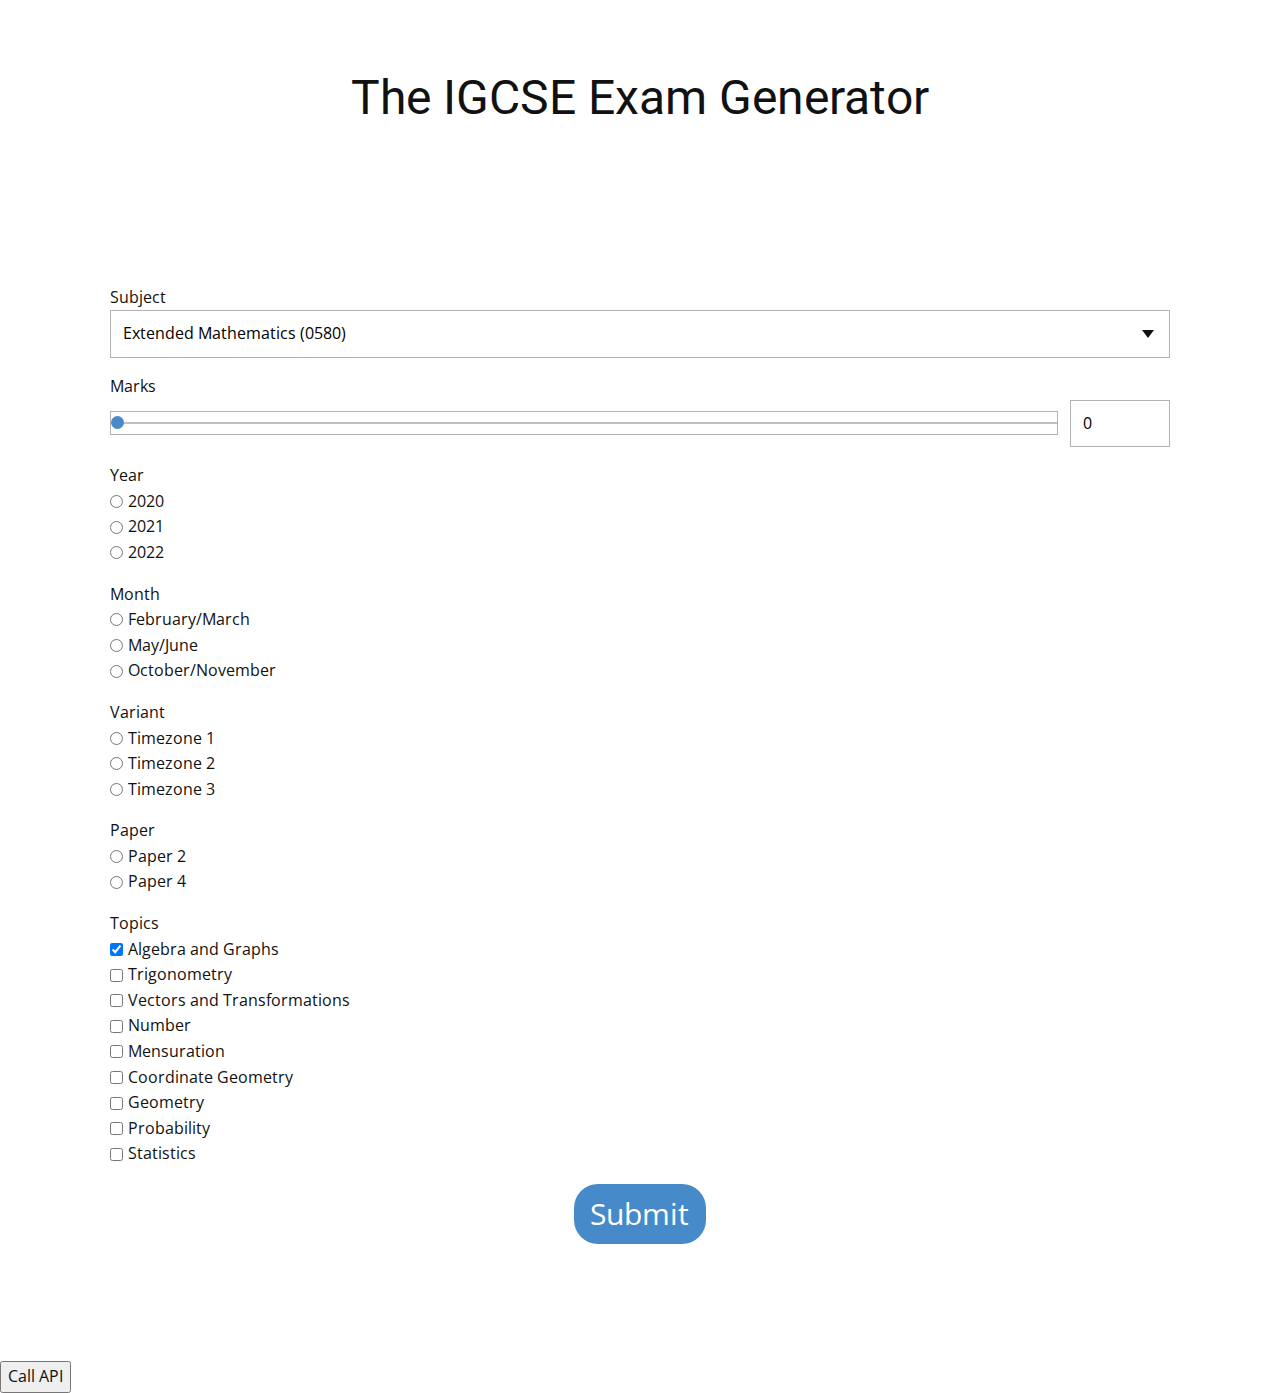
<file: index.html>
<!DOCTYPE html>
<html style="font-size: 16px;" lang="en"><head>
    <meta name="viewport" content="width=device-width, initial-scale=1.0">
    <meta charset="utf-8">
    <meta name="keywords" content="The IGCSE Exam Generator">
    <meta name="description" content="">
    <title>Home</title>
    <link rel="stylesheet" href="nicepage.css" media="screen">
<link rel="stylesheet" href="Home.css" media="screen">
    <script class="u-script" type="text/javascript" src="jquery-1.9.1.min.js" defer=""></script>
    <script class="u-script" type="text/javascript" src="nicepage.js" defer=""></script>
    <meta name="generator" content="Nicepage 5.9.1, nicepage.com">
    <meta name="referrer" content="origin">
    <link id="u-theme-google-font" rel="stylesheet" href="https://fonts.googleapis.com/css?family=Roboto:100,100i,300,300i,400,400i,500,500i,700,700i,900,900i|Open+Sans:300,300i,400,400i,500,500i,600,600i,700,700i,800,800i">
    
    
    <script type="application/ld+json">{
		"@context": "http://schema.org",
		"@type": "Organization",
		"name": ""
}</script>
    <meta name="theme-color" content="#478ac9">
    <meta property="og:title" content="Home">
    <meta property="og:type" content="website">
  <meta data-intl-tel-input-cdn-path="intlTelInput/"></head>
  <body data-home-page="https://website4716231.nicepage.io/Home.html?version=18bced47-0a85-4e60-bab1-008a31412ec1" data-home-page-title="Home" class="u-body u-xl-mode" data-lang="en"><header class="u-clearfix u-header u-header" id="sec-4a69"><div class="u-clearfix u-sheet u-sheet-1">
        <h2 class="u-align-center u-text u-text-default u-text-1">The IGCSE Exam Generator</h2>
      </div></header>
    <section class="u-clearfix u-section-1" id="sec-9ea5">
      <div class="u-clearfix u-sheet u-sheet-1">
        <div class="u-clearfix u-expanded-width u-layout-wrap u-layout-wrap-1">
          <div class="u-layout">
            <div class="u-layout-col">
              <div class="u-size-60">
                <div class="u-layout-row">
                  <div class="u-container-style u-layout-cell u-size-60 u-layout-cell-1">
                    <div class="u-container-layout u-valign-top u-container-layout-1">
                      <div class="u-align-center u-form u-form-1">
                        <form action="https://forms.nicepagesrv.com/v2/form/process" class="u-clearfix u-form-spacing-16 u-form-vertical u-inner-form" source="email" name="form" style="padding: 10px;">
                          <div class="u-form-group u-form-select u-form-group-1">
                            <label for="select-e4f4" class="u-label">Subject</label>
                            <div class="u-form-select-wrapper">
                              <select id="select-e4f4" name="select-4" class="u-input u-input-rectangle">
                                <option value="Extended Mathematics (0580)" data-calc="">Extended Mathematics (0580)</option>
                              </select>
                              <svg class="u-caret u-caret-svg" version="1.1" id="Layer_1" xmlns="http://www.w3.org/2000/svg" xmlns:xlink="http://www.w3.org/1999/xlink" x="0px" y="0px" width="16px" height="16px" viewBox="0 0 16 16" style="fill:currentColor;" xml:space="preserve"><polygon class="st0" points="8,12 2,4 14,4 "></polygon></svg>
                            </div>
                          </div>
                          <div class="u-form-group u-form-number u-form-number-layout-range-number u-form-group-2">
                            <label for="range-68e1" class="u-label">Marks</label>
                            <div class="u-input-row" data-value="0">
                              <input value="0" min="15" max="150" step="1" type="range" placeholder="" id="range-68e1" name="range" class="u-input u-input-rectangle u-range u-text-black">
                              <input type="number" placeholder="" id="number-range-68e1" class="u-input u-input-rectangle u-text-black" min="15" max="150" step="1" value="0">
                            </div>
                          </div>
                          <div class="u-form-group u-form-radiobutton u-form-group-3">
                            <label class="u-label">Year</label>
                            <div class="u-form-radio-button-wrapper">
                              <div class="u-input-row">
                                <input id="field-9969" type="radio" name="checkbox-1" value="2020" class="u-field-input" data-calc="2020">
                                <label class="u-field-label" for="field-9969">2020</label>
                              </div>
                              <div class="u-input-row">
                                <input id="field-af77" type="radio" name="checkbox-1" value="2021" class="u-field-input" data-calc="2021">
                                <label class="u-field-label" for="field-af77">2021</label>
                              </div>
                              <div class="u-input-row">
                                <input id="field-3100" type="radio" name="checkbox-1" value="2022" class="u-field-input" data-calc="2022">
                                <label class="u-field-label" for="field-3100">2022</label>
                              </div>
                            </div>
                          </div>
                          <div class="u-form-group u-form-radiobutton u-form-group-4">
                            <label class="u-label">Month</label>
                            <div class="u-form-radio-button-wrapper">
                              <div class="u-input-row">
                                <input id="field-0adb" type="radio" name="checkbox-2" value="m" class="u-field-input" data-calc="m">
                                <label class="u-field-label" for="field-0adb">February/March</label>
                              </div>
                              <div class="u-input-row">
                                <input id="field-f214" type="radio" name="checkbox-2" value="s" class="u-field-input" data-calc="s">
                                <label class="u-field-label" for="field-f214">May/June</label>
                              </div>
                              <div class="u-input-row">
                                <input id="field-d7de" type="radio" name="checkbox-2" value="w" class="u-field-input" data-calc="w">
                                <label class="u-field-label" for="field-d7de">October/November</label>
                              </div>
                            </div>
                          </div>
                          <div class="u-form-group u-form-radiobutton u-form-group-5">
                            <label class="u-label">Variant</label>
                            <div class="u-form-radio-button-wrapper">
                              <div class="u-input-row">
                                <input id="field-1539" type="radio" name="checkbox-3" value="1" class="u-field-input" data-calc="1">
                                <label class="u-field-label" for="field-1539">Timezone 1</label>
                              </div>
                              <div class="u-input-row">
                                <input id="field-1e98" type="radio" name="checkbox-3" value="2" class="u-field-input" data-calc="2">
                                <label class="u-field-label" for="field-1e98">Timezone 2</label>
                              </div>
                              <div class="u-input-row">
                                <input id="field-b327" type="radio" name="checkbox-3" value="3" class="u-field-input" data-calc="3">
                                <label class="u-field-label" for="field-b327">Timezone 3</label>
                              </div>
                            </div>
                          </div>
                          <div class="u-form-group u-form-radiobutton u-form-group-6">
                            <label class="u-label">Paper</label>
                            <div class="u-form-radio-button-wrapper">
                              <div class="u-input-row">
                                <input id="field-96ac" type="radio" name="checkbox-4" value="2" class="u-field-input" data-calc="2">
                                <label class="u-field-label" for="field-96ac">Paper 2</label>
                              </div>
                              <div class="u-input-row">
                                <input id="field-fccc" type="radio" name="checkbox-4" value="4" class="u-field-input" data-calc="4">
                                <label class="u-field-label" for="field-fccc">Paper 4</label>
                              </div>
                            </div>
                          </div>
                          <div class="u-form-checkbox-group u-form-group u-form-input-layout-vertical u-form-group-7">
                            <label class="u-label">Topics</label>
                            <div class="u-form-checkbox-group-wrapper">
                              <div class="u-input-row">
                                <input id="field-0355" type="checkbox" name="checkbox[]" value="algebra" class="u-field-input" checked="checked" data-calc="algebra">
                                <label class="u-field-label" for="field-0355">Algebra and Graphs</label>
                              </div>
                              <div class="u-input-row">
                                <input id="field-92d2" type="checkbox" name="checkbox[]" value="trigonometry" class="u-field-input" data-calc="trigonometry">
                                <label class="u-field-label" for="field-92d2">Trigonometry</label>
                              </div>
                              <div class="u-input-row">
                                <input id="field-a6e1" type="checkbox" name="checkbox[]" value="vectors" class="u-field-input" data-calc="vectors">
                                <label class="u-field-label" for="field-a6e1">Vectors and Transformations</label>
                              </div>
                              <div class="u-input-row">
                                <input id="field-a64c" type="checkbox" name="checkbox[]" value="number" class="u-field-input" data-calc="number">
                                <label class="u-field-label" for="field-a64c">Number</label>
                              </div>
                              <div class="u-input-row">
                                <input id="field-3080" type="checkbox" name="checkbox[]" value="mensuration" class="u-field-input" data-calc="mensuration">
                                <label class="u-field-label" for="field-3080">Mensuration</label>
                              </div>
                              <div class="u-input-row">
                                <input id="field-9580" type="checkbox" name="checkbox[]" value="coordinate geometry" class="u-field-input" data-calc="coordinate geometry">
                                <label class="u-field-label" for="field-9580">Coordinate Geometry</label>
                              </div>
                              <div class="u-input-row">
                                <input id="field-d99e" type="checkbox" name="checkbox[]" value="geometry" class="u-field-input" data-calc="geometry">
                                <label class="u-field-label" for="field-d99e">Geometry</label>
                              </div>
                              <div class="u-input-row">
                                <input id="field-4c46" type="checkbox" name="checkbox[]" value="probability" class="u-field-input" data-calc="probability">
                                <label class="u-field-label" for="field-4c46">Probability</label>
                              </div>
                              <div class="u-input-row">
                                <input id="field-3078" type="checkbox" name="checkbox[]" value="statistics" class="u-field-input" data-calc="statistics">
                                <label class="u-field-label" for="field-3078">Statistics</label>
                              </div>
                            </div>
                          </div>
                          <div class="u-align-center u-form-group u-form-submit">
                            <a href="#" class="u-btn u-btn-round u-btn-submit u-button-style u-radius-24 u-btn-1">Submit</a>
                            <input type="submit" value="submit" class="u-form-control-hidden">
                          </div>
                          <div class="u-form-send-message u-form-send-success"> Thank you! Your message has been sent. </div>
                          <div class="u-form-send-error u-form-send-message"> Unable to send your message. Please fix errors then try again. </div>
                          <input type="hidden" value="" name="recaptchaResponse">
                          <input type="hidden" name="formServices" value="be51634831e70d90e15db3ab00db7910">
                        </form>
                      </div>
                    </div>
                  </div>
                </div>
              </div>
            </div>
          </div>
        </div>
      </div>
    </section>
    

<script>
function myFunc(mark,year,variant,topic,paper,month) {
        // define the callAPI function that takes a first name and last name as parameters
        var callAPI = (mark,year,variant,topic,paper,month)=>{
            // instantiate a headers object
            var myHeaders = new Headers();
            // add content type header to object
            myHeaders.append("Content-Type", "application/json");
            // using built in JSON utility package turn object to string and store in a variable
            var raw = JSON.stringify({"year":year, "month":month, "variant":variant, "topic":topic, "paper":paper, "mark":mark});
            // create a JSON object with parameters for API call and store in a variable
            var requestOptions = {
                method: 'POST',
                headers: myHeaders,
                body: raw,
                redirect: 'follow'
            };
            // make API call with parameters and use promises to get response
            fetch(" https://dvue15t90b.execute-api.ap-southeast-2.amazonaws.com/dev ", requestOptions)
            .then(response => response.text())
            .then(result => alert(JSON.parse(result).body))
            .catch(error => console.log('error', error));
        }

	var year = "";
	var y2020 = document.getElementById("field-9969");
	var y2021 = document.getElementById("field-af77");
	var y2022 = document.getElementById("field-3100");

	if (y2020.checked) {
		year = "2020"
	} else if (y2021.checked){
		year = "2021"
	} else if (y2022.checked){
		year = "2022"
	}

var variant = "";
	var v1 = document.getElementById("myCheckbox");
	var v2 = document.getElementById("myCheckbox");
	var v3 = document.getElementById("myCheckbox");

	if (v1.checked) {
		variant = "1"
	} else if (v2.checked){
		variant = "2"
	} else if (v3.checked){
		variant = "3"
	}

var month = "";
	var m1 = document.getElementById("field-0adb");
	var m2 = document.getElementById("field-f214");
	var m3 = document.getElementById("field-d7de");

	if (m1.checked) {
		month = "m"
	} else if (m2.checked){
		month = "s"
	} else if (m3.checked){
		month = "w"
	}

var paper = "";
	var p1 = document.getElementById("field-96ac");
	var p2 = document.getElementById("field-fccc");

	if (p1.checked) {
		paper = "2"
	} else if (p2.checked){
		paper = "4"
	}

var mark = document.getElementById("range-68e1");


var topic = [];
	var t1 = document.getElementById("field-0355");
	var t2 = document.getElementById("field-92d2");
	var t3 = document.getElementById("field-a6e1");
	var t4 = document.getElementById("field-a64c");
	var t5 = document.getElementById("field-3080");
	var t6 = document.getElementById("field-9580");
	var t7 = document.getElementById("field-d99e");
	var t8 = document.getElementById("field-4c46");
	var t9 = document.getElementById("field-3078");
var tlist = [t1,t2,t3,t4,t5,t6,t7,t8,t9];

for (var i = 0; i < tlist.length; i++) {
  if (tlist[i].checked) {
	topic.push(tlist[i].value);
	}
}
callAPI(mark,year,variant,topic,paper,month);
}

console.log(mark,year,variant,topic,paper,month);
</script>


<button type="button" onclick="callAPI(mark,year,variant,topic,paper,month)">Call API</button>
  
</body>
</html>
</file>
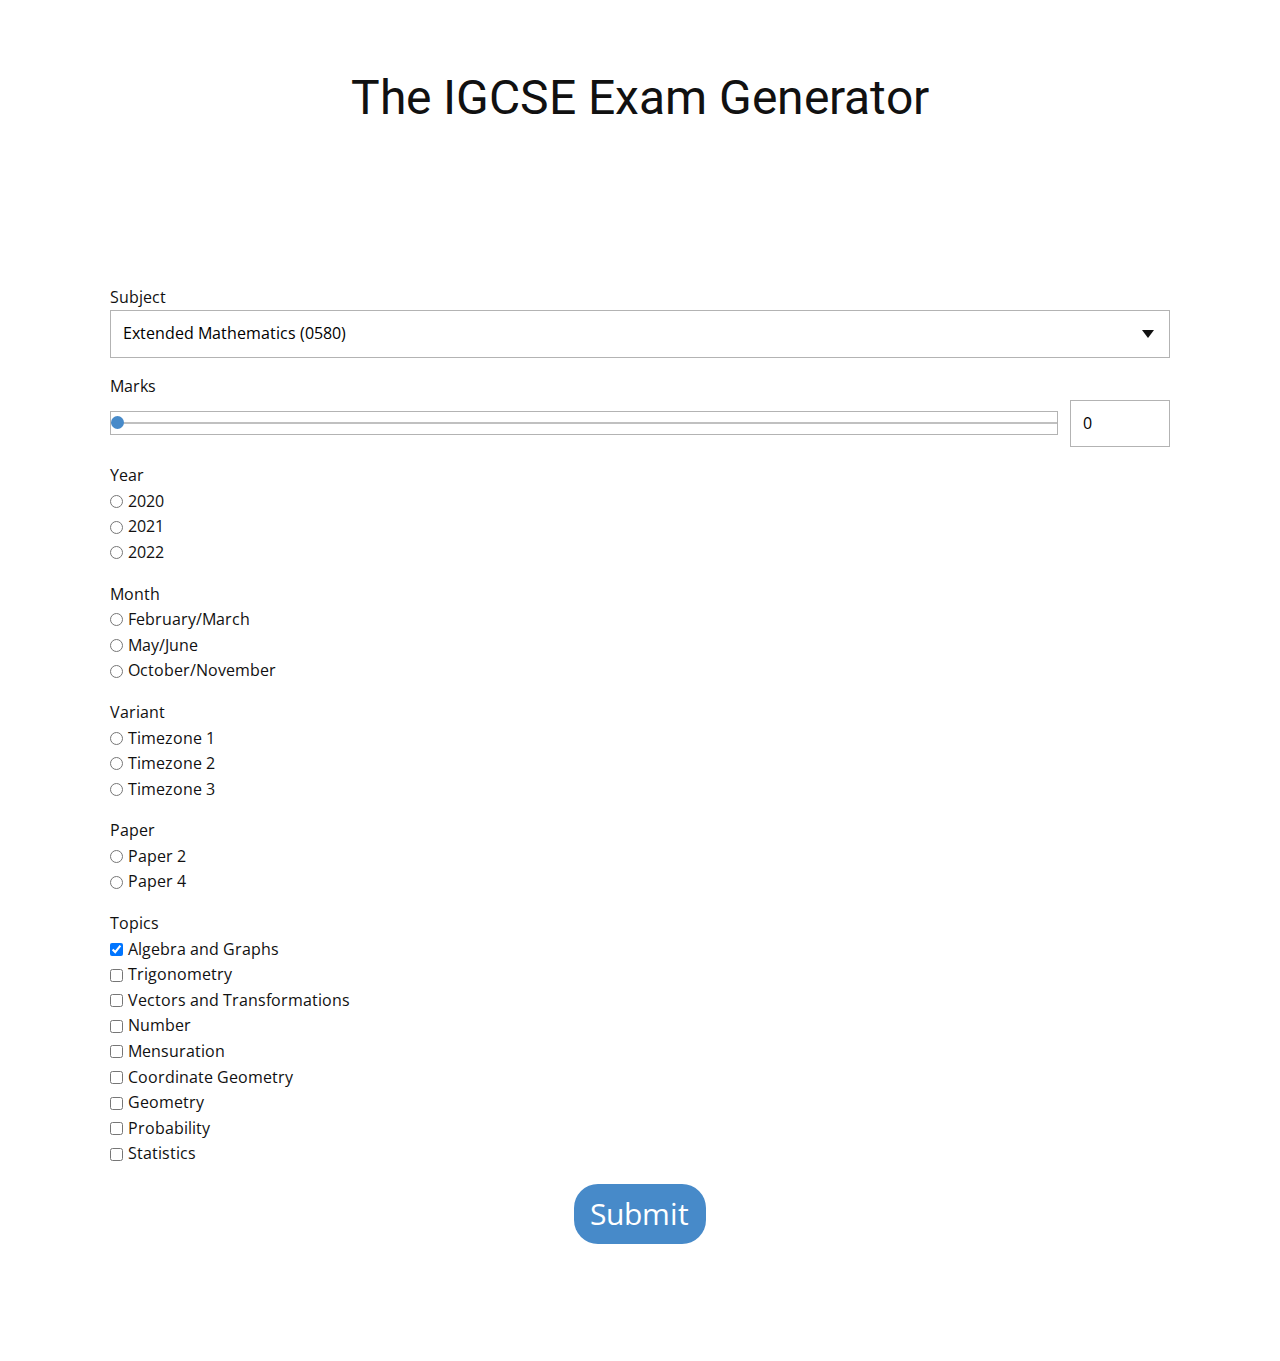
<file: Home.html>
<!DOCTYPE html>
<html style="font-size: 16px;" lang="en"><head>
    <meta name="viewport" content="width=device-width, initial-scale=1.0">
    <meta charset="utf-8">
    <meta name="keywords" content="The IGCSE Exam Generator">
    <meta name="description" content="">
    <title>Home</title>
    <link rel="stylesheet" href="nicepage.css" media="screen">
<link rel="stylesheet" href="Home.css" media="screen">
    <script class="u-script" type="text/javascript" src="jquery-1.9.1.min.js" defer=""></script>
    <script class="u-script" type="text/javascript" src="nicepage.js" defer=""></script>
    <meta name="generator" content="Nicepage 5.9.1, nicepage.com">
    <meta name="referrer" content="origin">
    <link id="u-theme-google-font" rel="stylesheet" href="https://fonts.googleapis.com/css?family=Roboto:100,100i,300,300i,400,400i,500,500i,700,700i,900,900i|Open+Sans:300,300i,400,400i,500,500i,600,600i,700,700i,800,800i">
    
    
    <script type="application/ld+json">{
		"@context": "http://schema.org",
		"@type": "Organization",
		"name": ""
}</script>
    <meta name="theme-color" content="#478ac9">
    <meta property="og:title" content="Home">
    <meta property="og:type" content="website">
  <meta data-intl-tel-input-cdn-path="intlTelInput/"></head>
  <body class="u-body u-xl-mode" data-lang="en"><header class="u-clearfix u-header u-header" id="sec-4a69"><div class="u-clearfix u-sheet u-sheet-1">
        <h2 class="u-align-center u-text u-text-default u-text-1">The IGCSE Exam Generator</h2>
      </div></header>
    <section class="u-clearfix u-section-1" id="sec-9ea5">
      <div class="u-clearfix u-sheet u-sheet-1">
        <div class="u-clearfix u-expanded-width u-layout-wrap u-layout-wrap-1">
          <div class="u-layout">
            <div class="u-layout-col">
              <div class="u-size-60">
                <div class="u-layout-row">
                  <div class="u-container-style u-layout-cell u-size-60 u-layout-cell-1">
                    <div class="u-container-layout u-valign-top u-container-layout-1">
                      <div class="u-align-center u-form u-form-1">
                        <form action="https://forms.nicepagesrv.com/v2/form/process" class="u-clearfix u-form-spacing-16 u-form-vertical u-inner-form" source="email" name="form" style="padding: 10px;">
                          <div class="u-form-group u-form-select u-form-group-1">
                            <label for="select-e4f4" class="u-label">Subject</label>
                            <div class="u-form-select-wrapper">
                              <select id="select-e4f4" name="select-4" class="u-input u-input-rectangle">
                                <option value="Extended Mathematics (0580)" data-calc="">Extended Mathematics (0580)</option>
                              </select>
                              <svg class="u-caret u-caret-svg" version="1.1" id="Layer_1" xmlns="http://www.w3.org/2000/svg" xmlns:xlink="http://www.w3.org/1999/xlink" x="0px" y="0px" width="16px" height="16px" viewBox="0 0 16 16" style="fill:currentColor;" xml:space="preserve"><polygon class="st0" points="8,12 2,4 14,4 "></polygon></svg>
                            </div>
                          </div>
                          <div class="u-form-group u-form-number u-form-number-layout-range-number u-form-group-2">
                            <label for="range-68e1" class="u-label">Marks</label>
                            <div class="u-input-row" data-value="0">
                              <input value="0" min="15" max="150" step="1" type="range" placeholder="" id="range-68e1" name="range" class="u-input u-input-rectangle u-range u-text-black">
                              <input type="number" placeholder="" id="number-range-68e1" class="u-input u-input-rectangle u-text-black" min="15" max="150" step="1" value="0">
                            </div>
                          </div>
                          <div class="u-form-group u-form-radiobutton u-form-group-3">
                            <label class="u-label">Year</label>
                            <div class="u-form-radio-button-wrapper">
                              <div class="u-input-row">
                                <input id="field-9969" type="radio" name="checkbox-1" value="2020" class="u-field-input" data-calc="2020">
                                <label class="u-field-label" for="field-9969">2020</label>
                              </div>
                              <div class="u-input-row">
                                <input id="field-af77" type="radio" name="checkbox-1" value="2021" class="u-field-input" data-calc="2021">
                                <label class="u-field-label" for="field-af77">2021</label>
                              </div>
                              <div class="u-input-row">
                                <input id="field-3100" type="radio" name="checkbox-1" value="2022" class="u-field-input" data-calc="2022">
                                <label class="u-field-label" for="field-3100">2022</label>
                              </div>
                            </div>
                          </div>
                          <div class="u-form-group u-form-radiobutton u-form-group-4">
                            <label class="u-label">Month</label>
                            <div class="u-form-radio-button-wrapper">
                              <div class="u-input-row">
                                <input id="field-0adb" type="radio" name="checkbox-2" value="m" class="u-field-input" data-calc="m">
                                <label class="u-field-label" for="field-0adb">February/March</label>
                              </div>
                              <div class="u-input-row">
                                <input id="field-f214" type="radio" name="checkbox-2" value="s" class="u-field-input" data-calc="s">
                                <label class="u-field-label" for="field-f214">May/June</label>
                              </div>
                              <div class="u-input-row">
                                <input id="field-d7de" type="radio" name="checkbox-2" value="w" class="u-field-input" data-calc="w">
                                <label class="u-field-label" for="field-d7de">October/November</label>
                              </div>
                            </div>
                          </div>
                          <div class="u-form-group u-form-radiobutton u-form-group-5">
                            <label class="u-label">Variant</label>
                            <div class="u-form-radio-button-wrapper">
                              <div class="u-input-row">
                                <input id="field-1539" type="radio" name="checkbox-3" value="1" class="u-field-input" data-calc="1">
                                <label class="u-field-label" for="field-1539">Timezone 1</label>
                              </div>
                              <div class="u-input-row">
                                <input id="field-1e98" type="radio" name="checkbox-3" value="2" class="u-field-input" data-calc="2">
                                <label class="u-field-label" for="field-1e98">Timezone 2</label>
                              </div>
                              <div class="u-input-row">
                                <input id="field-b327" type="radio" name="checkbox-3" value="3" class="u-field-input" data-calc="3">
                                <label class="u-field-label" for="field-b327">Timezone 3</label>
                              </div>
                            </div>
                          </div>
                          <div class="u-form-group u-form-radiobutton u-form-group-6">
                            <label class="u-label">Paper</label>
                            <div class="u-form-radio-button-wrapper">
                              <div class="u-input-row">
                                <input id="field-96ac" type="radio" name="checkbox-4" value="2" class="u-field-input" data-calc="2">
                                <label class="u-field-label" for="field-96ac">Paper 2</label>
                              </div>
                              <div class="u-input-row">
                                <input id="field-fccc" type="radio" name="checkbox-4" value="4" class="u-field-input" data-calc="4">
                                <label class="u-field-label" for="field-fccc">Paper 4</label>
                              </div>
                            </div>
                          </div>
                          <div class="u-form-checkbox-group u-form-group u-form-input-layout-vertical u-form-group-7">
                            <label class="u-label">Topics</label>
                            <div class="u-form-checkbox-group-wrapper">
                              <div class="u-input-row">
                                <input id="field-0355" type="checkbox" name="checkbox[]" value="algebra" class="u-field-input" checked="checked" data-calc="algebra">
                                <label class="u-field-label" for="field-0355">Algebra and Graphs</label>
                              </div>
                              <div class="u-input-row">
                                <input id="field-92d2" type="checkbox" name="checkbox[]" value="trigonometry" class="u-field-input" data-calc="trigonometry">
                                <label class="u-field-label" for="field-92d2">Trigonometry</label>
                              </div>
                              <div class="u-input-row">
                                <input id="field-a6e1" type="checkbox" name="checkbox[]" value="vectors" class="u-field-input" data-calc="vectors">
                                <label class="u-field-label" for="field-a6e1">Vectors and Transformations</label>
                              </div>
                              <div class="u-input-row">
                                <input id="field-a64c" type="checkbox" name="checkbox[]" value="number" class="u-field-input" data-calc="number">
                                <label class="u-field-label" for="field-a64c">Number</label>
                              </div>
                              <div class="u-input-row">
                                <input id="field-3080" type="checkbox" name="checkbox[]" value="mensuration" class="u-field-input" data-calc="mensuration">
                                <label class="u-field-label" for="field-3080">Mensuration</label>
                              </div>
                              <div class="u-input-row">
                                <input id="field-9580" type="checkbox" name="checkbox[]" value="coordinate geometry" class="u-field-input" data-calc="coordinate geometry">
                                <label class="u-field-label" for="field-9580">Coordinate Geometry</label>
                              </div>
                              <div class="u-input-row">
                                <input id="field-d99e" type="checkbox" name="checkbox[]" value="geometry" class="u-field-input" data-calc="geometry">
                                <label class="u-field-label" for="field-d99e">Geometry</label>
                              </div>
                              <div class="u-input-row">
                                <input id="field-4c46" type="checkbox" name="checkbox[]" value="probability" class="u-field-input" data-calc="probability">
                                <label class="u-field-label" for="field-4c46">Probability</label>
                              </div>
                              <div class="u-input-row">
                                <input id="field-3078" type="checkbox" name="checkbox[]" value="statistics" class="u-field-input" data-calc="statistics">
                                <label class="u-field-label" for="field-3078">Statistics</label>
                              </div>
                            </div>
                          </div>
                          <div class="u-align-center u-form-group u-form-submit">
                            <a href="#" class="u-btn u-btn-round u-btn-submit u-button-style u-radius-24 u-btn-1">Submit</a>
                            <input type="submit" value="submit" class="u-form-control-hidden">
                          </div>
                          <div class="u-form-send-message u-form-send-success"> Thank you! Your message has been sent. </div>
                          <div class="u-form-send-error u-form-send-message"> Unable to send your message. Please fix errors then try again. </div>
                          <input type="hidden" value="" name="recaptchaResponse">
                          <input type="hidden" name="formServices" value="be51634831e70d90e15db3ab00db7910">
                        </form>
                      </div>
                    </div>
                  </div>
                </div>
              </div>
            </div>
          </div>
        </div>
      </div>
    </section>
    
  
</body></html>
</file>
